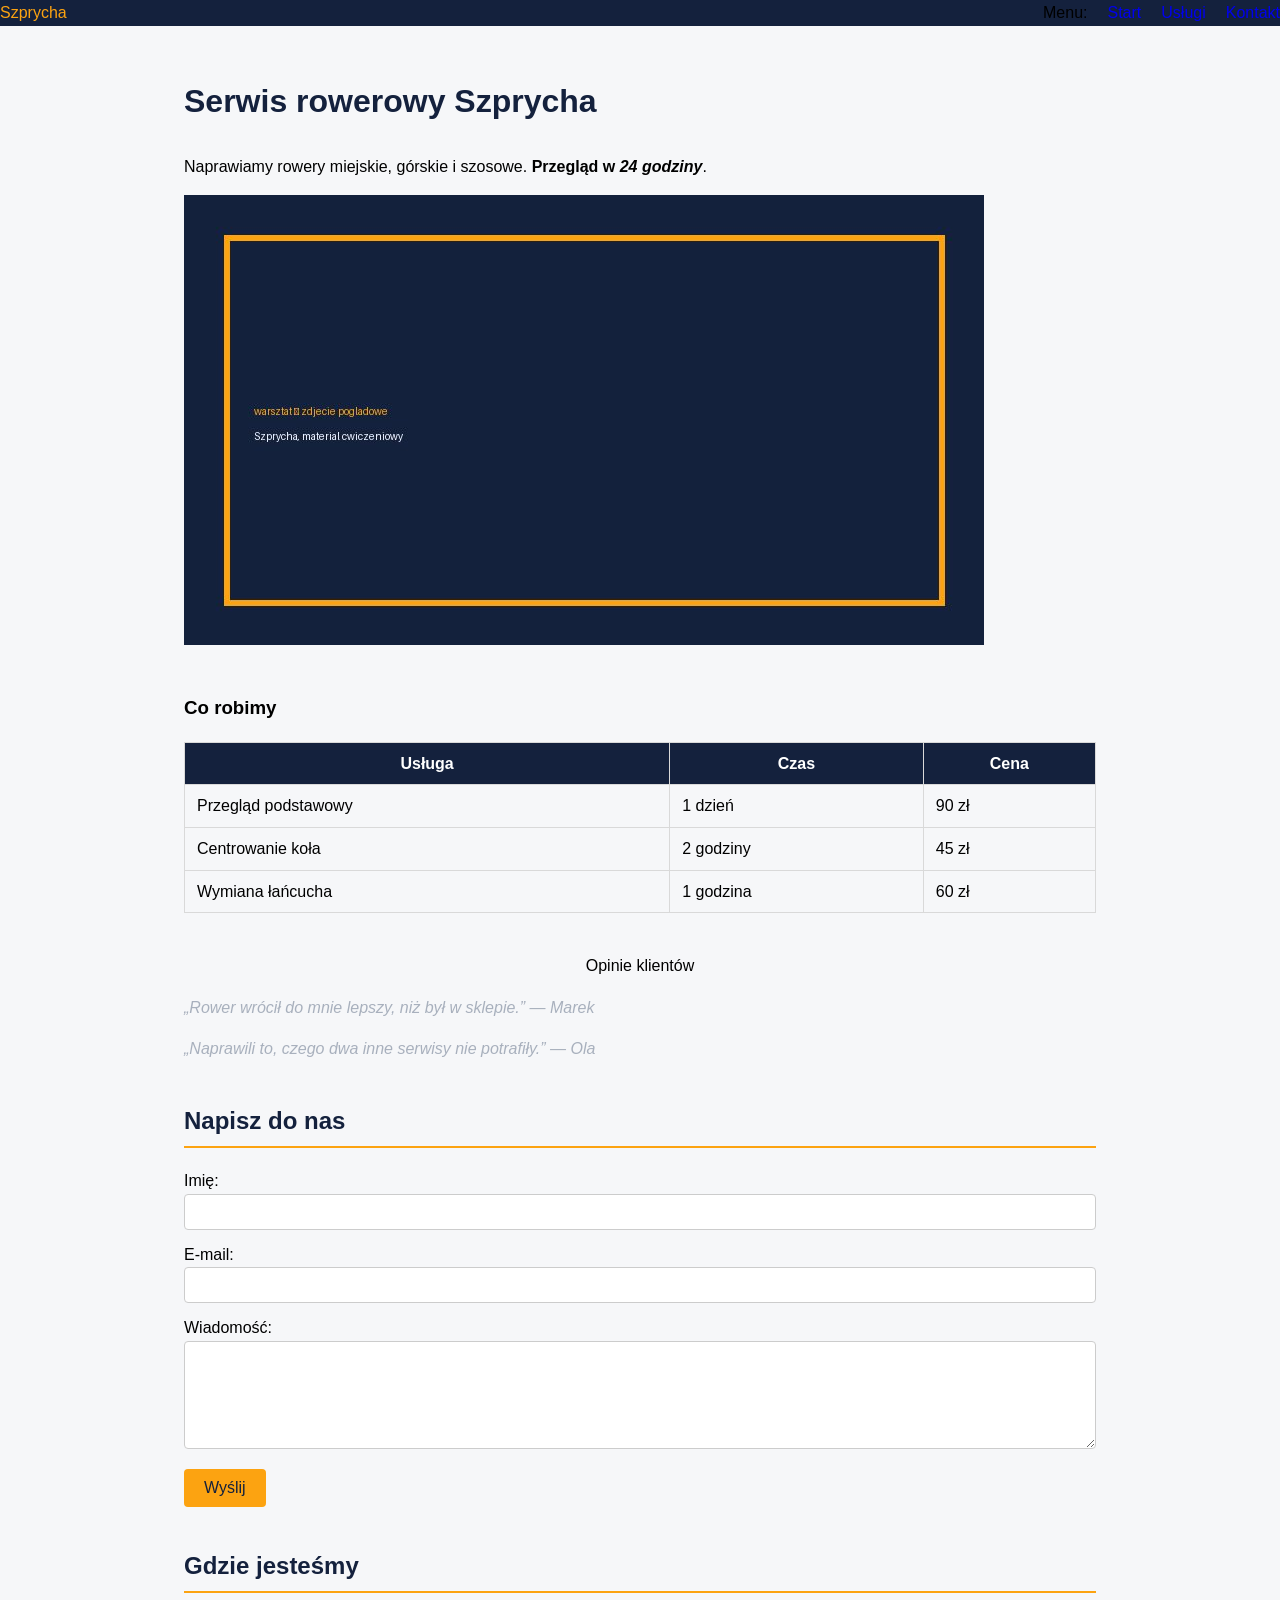
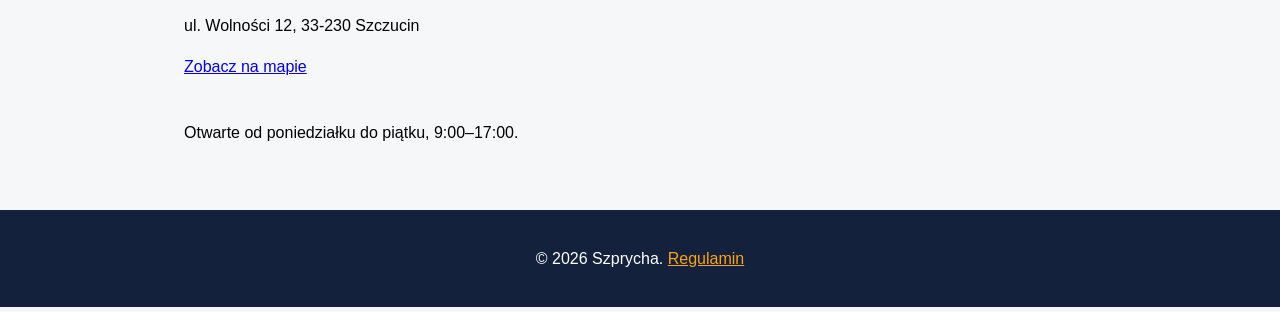
<file: narzedzia/paczka/index.html>
<!DOCTYPE html>
<html>
<head>
  <meta charset="utf-8">
  <title>Szprycha — serwis rowerowy</title>
  <link rel="stylesheet" href="css/style.css">
</head>
<body>

  <header>
    <a class="logo" href="index.html">Szprycha</a>
    <nav>
      <ul>
        Menu:
        <li><a href="index.html">Start</a></li>
        <li><a href="uslugi.html">Usługi</a></li>
        <li><a href="kontakt.html">Kontakt</a></li>
      </ul>
    </nav>
  </header>

  <main>

    <section id="hero">
      <h1>Serwis rowerowy Szprycha</h1>
      <p>Naprawiamy rowery miejskie, górskie i szosowe. <b>Przegląd w <i>24 godziny</b></i>.</p>
      <img src="img/warsztat.jpg" width="800" height="450">
    </section>

    <section id="uslugi">
      <h3>Co robimy</h3>
      <table border="1">
        <tr>
          <th>Usługa</th>
          <th>Czas</th>
          <th>Cena</th>
        </tr>
        <tr>
          <td>Przegląd podstawowy</td>
          <td>1 dzień</td>
          <td>90 zł</td>
        </tr>
        <tr>
          <td>Centrowanie koła</td>
          <td>2 godziny</td>
          <td>45 zł</td>
        </tr>
        <tr>
          <td>Wymiana łańcucha</td>
          <td>1 godzina</td>
          <td>60 zł</td>
        </tr>
      </table>
    </section>

    <section id="opinie">
      <center>Opinie klientów</center>
      <p>„Rower wrócił do mnie lepszy, niż był w sklepie.” — Marek</p>
      <p>„Naprawili to, czego dwa inne serwisy nie potrafiły.” — Ola</p>
    </section>

    <section id="kontakt">
      <h2>Napisz do nas</h2>
      <form action="wyslij.php" method="post">
        <p>Imię: <input type="text" name="imie"></p>
        <p>E-mail: <input type="email" name="mail"></p>
        <p>Wiadomość: <textarea name="tresc" rows="5"></textarea></p>
        <p><button type="submit">Wyślij</button></p>
      </form>
    </section>

    <section id="kontakt">
      <h2>Gdzie jesteśmy</h2>
      <p>ul. Wolności 12, 33-230 Szczucin</p>
      <p><a href="szukaj.html?q=rower&kopia=1">Zobacz na mapie</a></p>
    </section>

    <section id="godziny">
      <p>Otwarte od poniedziałku do piątku, 9:00–17:00.</p>
    </section>

  </main>

  <footer>
    <p>&copy; 2026 Szprycha. <a href="#">Regulamin</a></p>
</body>
</html>
</file>
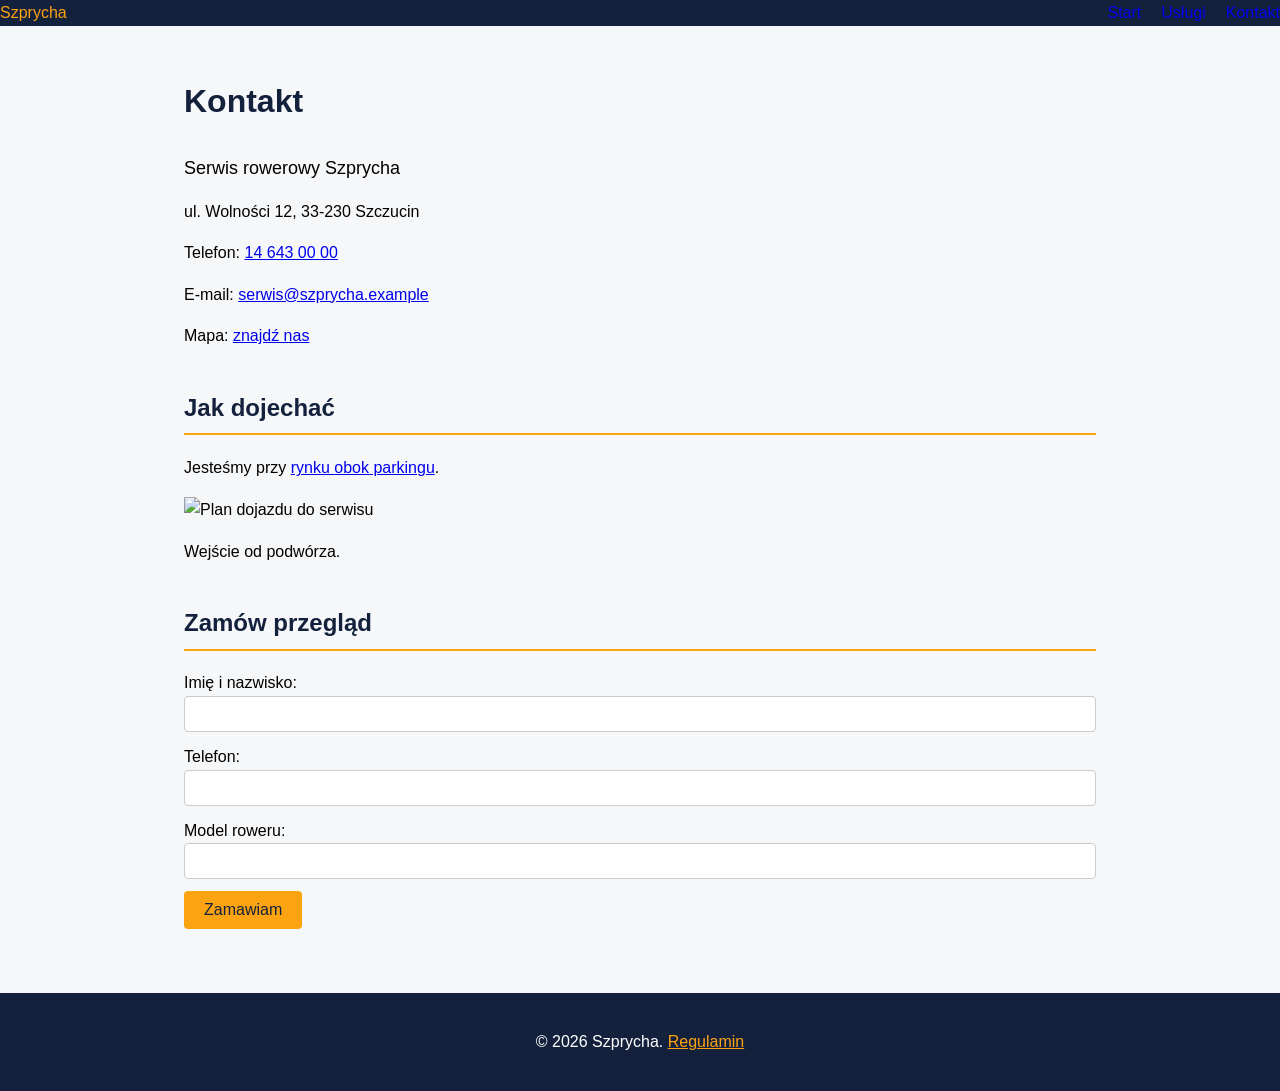
<file: narzedzia/paczka/kontakt.html>
<!DOCTYPE html>
<html lang="pl">
<head>
  <meta charset="utf-8">
  <title>Kontakt — Szprycha</title>
  <link rel="stylesheet" href="css/style.css">
</head>
<body>

  <header>
    <a class="logo" href="index.html">Szprycha</a>
    <nav>
      <ul>
        <li><a href="index.html">Start</a></li>
        <li><a href="uslugi.html">Usługi</a></li>
        <li><a href="kontakt.html" href="#">Kontakt</a></li>
      </ul>
    </nav>
  </header>

  <main>

    <section id="dane">
      <h1>Kontakt</h1>
      <p><font size="4">Serwis rowerowy Szprycha</font></p>
      <p>ul. Wolności 12, 33-230 Szczucin</p>
      <p>Telefon: <a href="tel:+48146430000">14 643 00 00</a></p>
      <p>E-mail: <a href="mailto:serwis@szprycha.example">serwis@szprycha.example</a></p>
      <p>Mapa: <a href="szukaj.html?q=rower&nbsp=1">znajdź nas</a></p>
    </section>

    <section id="dojazd">
      <h2>Jak dojechać</h2>
      <p>Jesteśmy przy <a href="https://mapa.example/">rynku <a href="https://mapa.example/parking">obok parkingu</a></a>.</p>
      <img alt="Plan dojazdu do serwisu">
      <p>Wejście od podwórza.</span></p>
    </section>

    <section id="formularz">
      <h2>Zamów przegląd</h2>
      <form action="wyslij.php" method="post">
        <p>Imię i nazwisko: <input type="text" name="osoba"></p>
        <p>Telefon: <input type="tel" name="telefon"></p>
        <p>Model roweru: <input type="text" name="rower"></p>
        <p><button type="submit">Zamawiam</button></p>
      </form>
    </section>

  </main>

  <footer>
    <p>&copy; 2026 Szprycha. <a href="#">Regulamin</a></p>
  </footer>

</body>
</html>
</file>
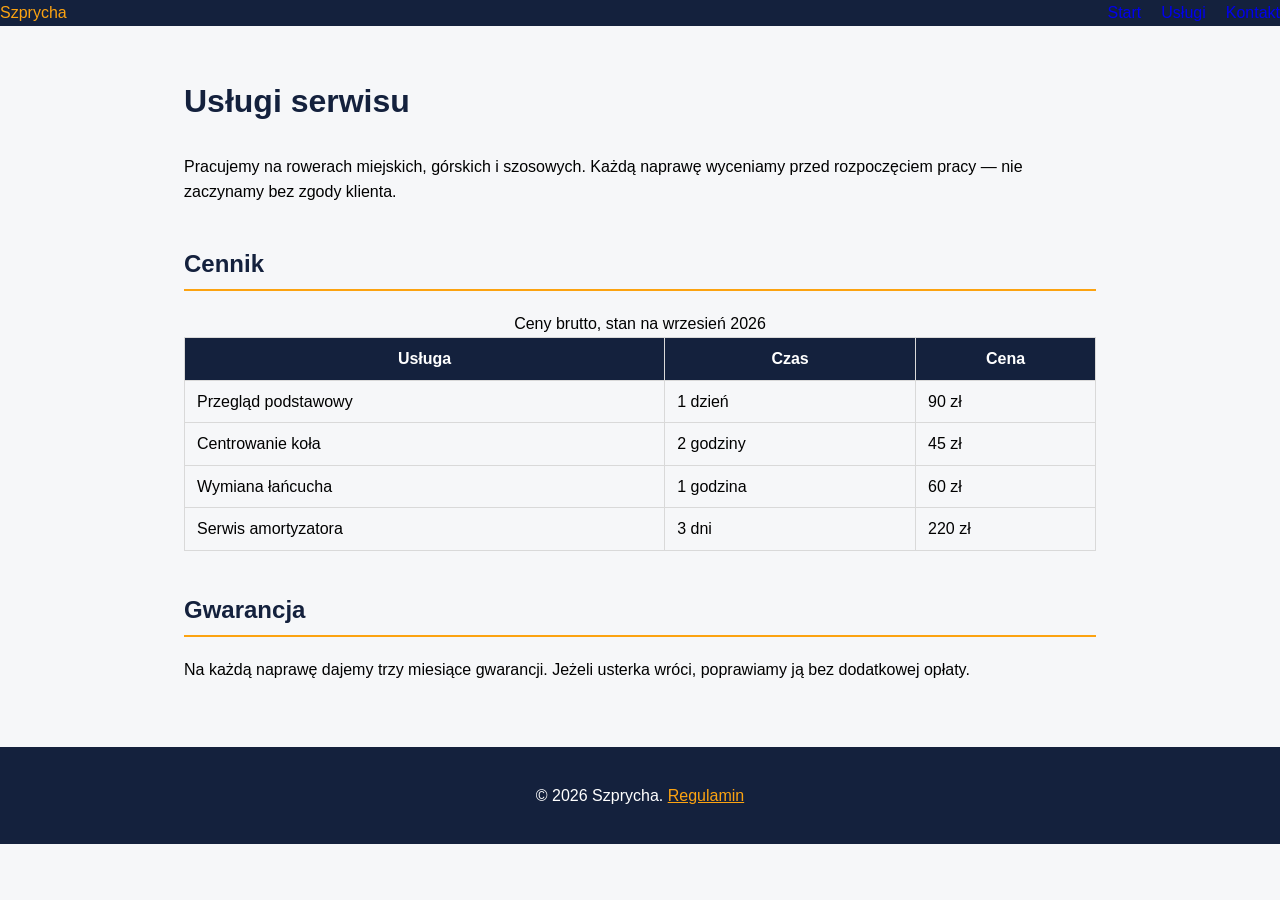
<file: narzedzia/paczka/uslugi.html>
<!DOCTYPE html>
<html lang="pl">
<head>
  <meta charset="utf-8">
  <meta name="viewport" content="width=device-width, initial-scale=1">
  <title>Usługi — Szprycha</title>
  <link rel="stylesheet" href="css/style.css">
</head>
<body>

  <header>
    <a class="logo" href="index.html">Szprycha</a>
    <nav>
      <ul>
        <li><a href="index.html">Start</a></li>
        <li><a href="uslugi.html">Usługi</a></li>
        <li><a href="kontakt.html">Kontakt</a></li>
      </ul>
    </nav>
  </header>

  <main>

    <section id="zakres">
      <h1>Usługi serwisu</h1>
      <p>
        Pracujemy na rowerach miejskich, górskich i szosowych. Każdą naprawę
        wyceniamy przed rozpoczęciem pracy — nie zaczynamy bez zgody klienta.
      </p>
    </section>

    <section id="cennik">
      <h2>Cennik</h2>
      <table>
        <caption>Ceny brutto, stan na wrzesień 2026</caption>
        <thead>
          <tr>
            <th scope="col">Usługa</th>
            <th scope="col">Czas</th>
            <th scope="col">Cena</th>
          </tr>
        </thead>
        <tbody>
          <tr>
            <td>Przegląd podstawowy</td>
            <td>1 dzień</td>
            <td>90 zł</td>
          </tr>
          <tr>
            <td>Centrowanie koła</td>
            <td>2 godziny</td>
            <td>45 zł</td>
          </tr>
          <tr>
            <td>Wymiana łańcucha</td>
            <td>1 godzina</td>
            <td>60 zł</td>
          </tr>
          <tr>
            <td>Serwis amortyzatora</td>
            <td>3 dni</td>
            <td>220 zł</td>
          </tr>
        </tbody>
      </table>
    </section>

    <section id="gwarancja">
      <h2>Gwarancja</h2>
      <p>
        Na każdą naprawę dajemy trzy miesiące gwarancji. Jeżeli usterka wróci,
        poprawiamy ją bez dodatkowej opłaty.
      </p>
    </section>

  </main>

  <footer>
    <p>&copy; 2026 Szprycha. <a href="#">Regulamin</a></p>
  </footer>

</body>
</html>
</file>
<file: narzedzia/paczka/css/style.css>
/* Szprycha — arkusz stylów do naprawy.
   Uwaga: w tym pliku celowo zostawiono błędy. Twoim zadaniem jest je znaleźć
   walidatorem CSS, a nie zgadnąć na oko. */

:root {
  --granat: #14213d;
  --zolty: #fca311;
  --jasny: #f6f7f9;
  --tekst: #222222;
}

* {
  box-sizing: border-box;
}

body {
  margin: 0;
  font-family: "Segoe UI", Arial, sans-serif;
  colour: var(--tekst);
  background-color: var(--jasny);
  line-height: 1.6;
}

header {
  display: flex;
  align-items: center;
  justify-content: space-between;
  padding: 16 24px;
  background-color: var(--granat);
}

.logo {
  color: var(--zolty);
  font-size: 24px
  font-weight: 700;
  text-decoration: none;
}

nav ul {
  display: flex;
  gap: 20px;
  list-style: none;
  margin: 0;
  padding: 0;
}

nav a {
  color: #fffff;
  text-decoration: none;
}

nav a:hover {
  text-decoration: underline;
}

main {
  max-width: 960px;
  margin: 0 auto;
  padding: 24px;
}

section {
  margin-bottom: 40px;
}

h1 {
  color: var(--granat);
  font-size: 32px;
}

h2 {
  color: var(--granat);
  font-size: 24px;
  border-bottom: 2px solid var(--zolty);
  padding-bottom: 6px;
}

#opinie p {
  color: #a8b0bd;
  font-style: italic;
}

img {
  max-width: 100%;
  height: auto;
}

table {
  width: 100%;
  border-collapse: collapse;
  text-align: centre;
}

th,
td {
  border: 1px solid #d9d9d9;
  padding: 8px 12px;
}

th {
  background-color: var(--granat);
  color: #ffffff;
}

form p {
  margin: 12px 0;
}

input,
textarea {
  width: 100%;
  padding: 8px;
  border: 1px solid #cccccc;
  border-radius: 4px;
  font-size: 16px;
}

button {
  background-color: var(--zolty);
  color: var(--granat);
  border: none;
  padding: 10px 20px;
  border-radius: 4px;
  font-size: 16px;
  cursor: pointer;
}

footer {
  background-color: var(--granat);
  color: #ffffff;
  padding: 20px 24px;
  text-align: center;
}

footer a {
  color: var(--zolty);
}

@media (max-width: 600px) {
  header {
    flex-direction: column;
    gap: 12px;
  }

  nav ul {
    flex-wrap: wrap;
    justify-content: center;
  }

  h1 {
    font-size: 26px;
  }
</file>
